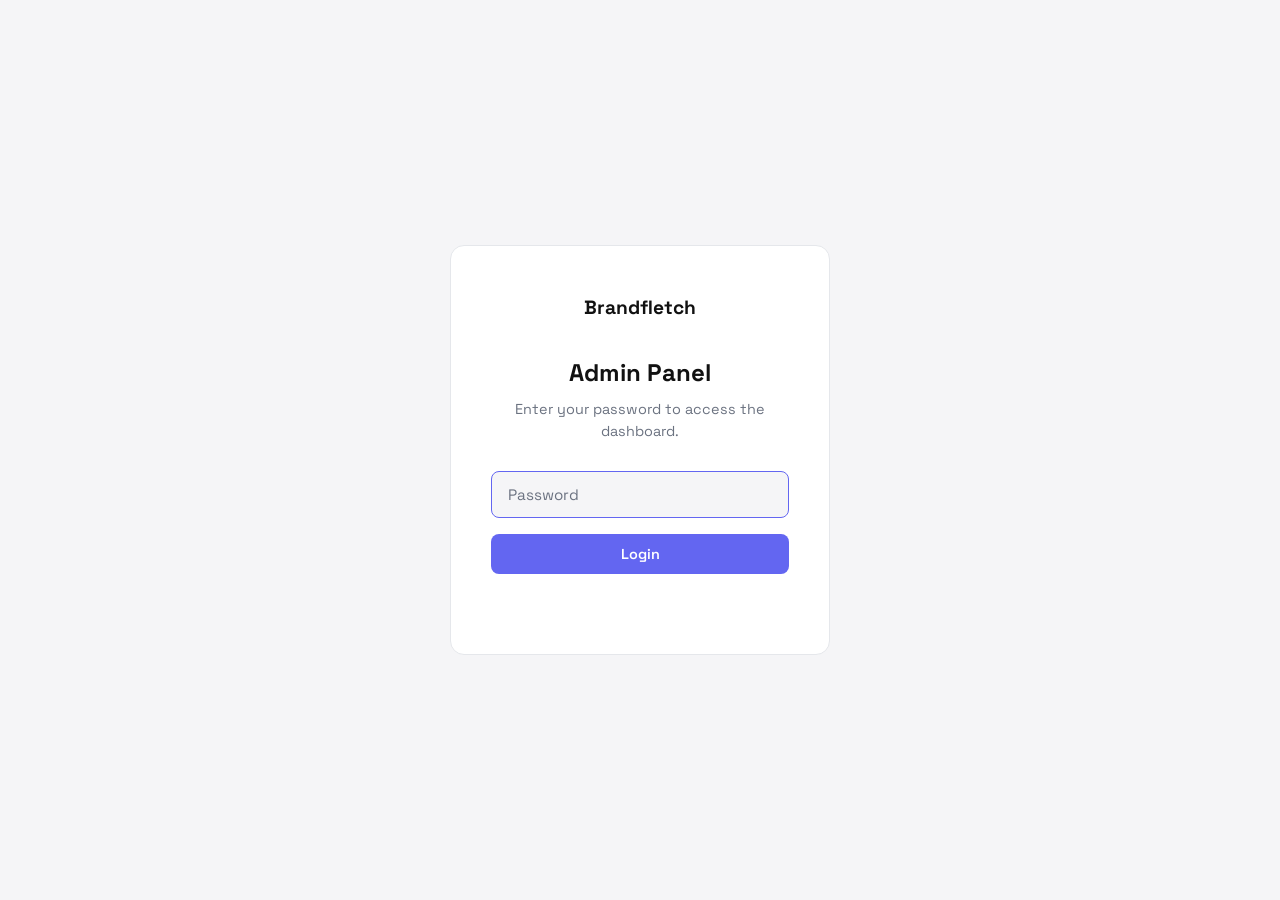
<file: admin/index.html>
<!DOCTYPE html>
<html lang="en" data-theme="light">
<head>
    <meta charset="UTF-8">
    <meta name="viewport" content="width=device-width, initial-scale=1.0">
    <meta name="robots" content="noindex, nofollow">
    <title>Admin — Brandfletch Dev Studio</title>
    <link rel="preconnect" href="https://fonts.googleapis.com">
    <link rel="preconnect" href="https://fonts.gstatic.com" crossorigin>
    <link href="https://fonts.googleapis.com/css2?family=Space+Grotesk:wght@400;500;600;700&family=JetBrains+Mono:wght@400;500&display=swap" rel="stylesheet">
    <link rel="icon" href="/assets/favicon.svg" type="image/svg+xml">
    <link rel="stylesheet" href="/admin/css/admin.css?v=2">
</head>
<body>
    <!-- LOGIN -->
    <div id="loginScreen" class="login-screen">
        <div class="login-card">
            <div class="login-logo">Brandfletch</div>
            <h1>Admin Panel</h1>
            <p class="login-sub">Enter your password to access the dashboard.</p>
            <form id="loginForm">
                <input type="password" id="loginPassword" placeholder="Password" required autofocus>
                <button type="submit" class="btn btn-primary btn-full">Login</button>
                <p id="loginError" class="login-error"></p>
            </form>
        </div>
    </div>

    <!-- DASHBOARD -->
    <div id="dashboard" class="dashboard hidden">
        <!-- Sidebar -->
        <aside class="sidebar">
            <div class="sidebar-logo">
                <span>Brandfletch</span>
            </div>
            <nav class="sidebar-nav">
                <button class="nav-item active" data-view="overview">Overview</button>
                <button class="nav-item" data-view="services">Services</button>
                <button class="nav-item" data-view="hosting">Hosting Packages</button>
                <button class="nav-item" data-view="addons">Add-ons</button>
                <button class="nav-item" data-view="domains">Domain Pricing</button>
                <button class="nav-item" data-view="projects">Projects</button>
                <button class="nav-item" data-view="clients">Clients</button>
                <button class="nav-item" data-view="clientsites">Client Sites</button>
                <button class="nav-item" data-view="invoices">Invoices</button>
                <button class="nav-item" data-view="about">About</button>
                <button class="nav-item" data-view="messages">Messages <span id="msgBadge" class="badge hidden"></span></button>
            </nav>
            <div class="sidebar-footer">
                <a href="/" target="_blank" class="sidebar-link">View Site &#8594;</a>
                <button id="logoutBtn" class="sidebar-link">Logout</button>
            </div>
        </aside>

        <!-- Main -->
        <main class="main">
            <!-- Overview -->
            <div class="view active" id="view-overview">
                <h1 class="view-title">Overview</h1>
                <div class="stats-grid">
                    <div class="stat-card">
                        <span class="stat-num" id="statServices">&mdash;</span>
                        <span class="stat-label">Services</span>
                    </div>
                    <div class="stat-card">
                        <span class="stat-num" id="statHosting">&mdash;</span>
                        <span class="stat-label">Hosting Packages</span>
                    </div>
                    <div class="stat-card">
                        <span class="stat-num" id="statProjects">&mdash;</span>
                        <span class="stat-label">Portfolio Projects</span>
                    </div>
                    <div class="stat-card">
                        <span class="stat-num" id="statClients">&mdash;</span>
                        <span class="stat-label">Clients</span>
                    </div>
                    <div class="stat-card">
                        <span class="stat-num" id="statAnnualFees">&mdash;</span>
                        <span class="stat-label">Annual Fees (MK)</span>
                    </div>
                    <div class="stat-card">
                        <span class="stat-num" id="statPendingInvoices">&mdash;</span>
                        <span class="stat-label">Pending Invoices</span>
                    </div>
                    <div class="stat-card">
                        <span class="stat-num" id="statMessages">&mdash;</span>
                        <span class="stat-label">Unread Messages</span>
                    </div>
                </div>
                <div class="recent-messages">
                    <h2>Recent Messages</h2>
                    <div id="recentMsgList" class="recent-list">
                        <p class="muted">Loading...</p>
                    </div>
                </div>
            </div>

            <!-- Services -->
            <div class="view" id="view-services">
                <div class="view-header">
                    <h1 class="view-title">Services</h1>
                    <button class="btn btn-primary" onclick="openServiceEditor()">+ Add Service</button>
                </div>
                <div id="servicesList" class="data-list">
                    <p class="muted">Loading...</p>
                </div>
            </div>

            <!-- Hosting Packages -->
            <div class="view" id="view-hosting">
                <div class="view-header">
                    <h1 class="view-title">Hosting Packages</h1>
                    <button class="btn btn-primary" onclick="openHostingEditor()">+ Add Package</button>
                </div>
                <div id="hostingList" class="data-list">
                    <p class="muted">Loading...</p>
                </div>
                <div class="content-form" style="margin-top: 32px;">
                    <label>Hosting note (shown below the pricing cards)</label>
                    <textarea id="hostingNoteInput" rows="2"></textarea>
                    <button class="btn btn-ghost" style="margin-top: 12px;" onclick="saveHostingNote()">Save Note</button>
                    <p id="hostingNoteStatus" class="form-status"></p>
                </div>
            </div>

            <!-- Add-ons -->
            <div class="view" id="view-addons">
                <div class="view-header">
                    <h1 class="view-title">Add-ons</h1>
                    <button class="btn btn-primary" onclick="openAddonEditor()">+ Add Add-on</button>
                </div>
                <div id="addonsList" class="data-list">
                    <p class="muted">Loading...</p>
                </div>
            </div>

            <!-- Domain Pricing -->
            <div class="view" id="view-domains">
                <div class="view-header">
                    <h1 class="view-title">Domain Pricing</h1>
                    <button class="btn btn-primary" onclick="openDomainPricingEditor()">+ Add TLD</button>
                </div>
                <p class="muted" style="margin-bottom: 16px;">Set custom annual pricing for each top-level domain. Prices are shown to customers during checkout.</p>
                <div id="domainPricingList" class="data-list">
                    <p class="muted">Loading...</p>
                </div>
            </div>

            <!-- Projects -->
            <div class="view" id="view-projects">
                <div class="view-header">
                    <h1 class="view-title">Projects</h1>
                    <button class="btn btn-primary" onclick="openProjectEditor()">+ Add Project</button>
                </div>
                <div id="projectsList" class="data-list">
                    <p class="muted">Loading...</p>
                </div>
            </div>


            <!-- Clients -->
            <div class="view" id="view-clients">
                <div class="view-header">
                    <h1 class="view-title">Clients</h1>
                </div>
                <div id="clientsList" class="data-list">
                    <p class="muted">Loading...</p>
                </div>
            </div>

            <!-- Client Sites -->
            <div class="view" id="view-clientsites">
                <div class="view-header">
                    <h1 class="view-title">Client Sites</h1>
                    <button class="btn btn-primary" onclick="openProjectEditor()">+ Assign Website</button>
                </div>
                <div id="clientProjectsList" class="data-list">
                    <p class="muted">Loading...</p>
                </div>
            </div>

            <!-- Invoices -->
            <div class="view" id="view-invoices">
                <div class="view-header">
                    <h1 class="view-title">Invoices</h1>
                    <button class="btn btn-primary" onclick="openInvoiceEditor()">+ Create Invoice</button>
                </div>
                <div id="invoicesList" class="data-list">
                    <p class="muted">Loading...</p>
                </div>
            </div>

            <!-- About -->
            <div class="view" id="view-about">
                <h1 class="view-title">About Section</h1>
                <form id="aboutForm" class="content-form">
                    <label>Heading</label>
                    <input type="text" id="aboutHeading" name="heading">
                    <label>Paragraph 1</label>
                    <textarea id="aboutP1" rows="3"></textarea>
                    <label>Paragraph 2</label>
                    <textarea id="aboutP2" rows="3"></textarea>
                    <label>Paragraph 3</label>
                    <textarea id="aboutP3" rows="3"></textarea>
                    <h3 class="form-section">Stats</h3>
                    <div class="stats-editor" id="statsEditor"></div>
                    <button type="submit" class="btn btn-primary">Save Changes</button>
                    <p id="aboutStatus" class="form-status"></p>
                </form>
            </div>

            <!-- Messages -->
            <div class="view" id="view-messages">
                <h1 class="view-title">Messages</h1>
                <div id="messagesList" class="data-list">
                    <p class="muted">Loading...</p>
                </div>
            </div>
        </main>
    </div>

    <!-- Service Editor Modal -->
    <div id="serviceModal" class="modal hidden">
        <div class="modal-content">
            <h2 id="serviceModalTitle">Add Service</h2>
            <form id="serviceForm">
                <input type="hidden" id="serviceId">
                <label>Title</label>
                <input type="text" id="serviceTitle" required>
                <label>Description</label>
                <textarea id="serviceDesc" rows="3"></textarea>
                <label>Revenue Model</label>
                <input type="text" id="serviceModel" placeholder="Project-based, From MWK 8,000/mo, One-time fee...">
                <div class="modal-actions">
                    <button type="button" class="btn btn-ghost" onclick="closeServiceModal()">Cancel</button>
                    <button type="submit" class="btn btn-primary">Save</button>
                </div>
            </form>
        </div>
    </div>

    <!-- Hosting Package Editor Modal -->
    <div id="hostingModal" class="modal hidden">
        <div class="modal-content">
            <h2 id="hostingModalTitle">Add Package</h2>
            <form id="hostingForm">
                <input type="hidden" id="hostingId">
                <label>Category</label>
                <select id="hostingCategory">
                    <option value="wordpress">WordPress Hosting</option>
                    <option value="cpanel">cPanel Hosting</option>
                </select>
                <label>Name</label>
                <input type="text" id="hostingName" placeholder="Starter, Business, Agency..." required>
                <label>Tagline</label>
                <input type="text" id="hostingTagline" placeholder="For a single site that just needs to be online.">
                <label>Price per month (MWK)</label>
                <input type="number" id="hostingPriceMonthly" min="0" step="500" required>
                <label>Price per year (MWK)</label>
                <input type="number" id="hostingPriceYearly" min="0" step="1000" required>
                <label>Features (one per line)</label>
                <textarea id="hostingFeatures" rows="5" placeholder="1 WordPress website&#10;5GB SSD storage&#10;Free SSL certificate"></textarea>
                <label class="checkbox-label">
                    <input type="checkbox" id="hostingHighlighted">
                    Highlighted — show "Most Popular" badge
                </label>
                <div class="modal-actions">
                    <button type="button" class="btn btn-ghost" onclick="closeHostingModal()">Cancel</button>
                    <button type="submit" class="btn btn-primary">Save</button>
                </div>
            </form>
        </div>
    </div>

    <!-- Add-on Editor Modal -->
    <div id="addonModal" class="modal hidden">
        <div class="modal-content">
            <h2 id="addonModalTitle">Add Add-on</h2>
            <form id="addonForm">
                <input type="hidden" id="addonId">
                <label>Title</label>
                <input type="text" id="addonTitle" required>
                <label>Description</label>
                <textarea id="addonDesc" rows="3"></textarea>
                <label>Revenue Model</label>
                <input type="text" id="addonModel" placeholder="From MWK 25,000/year, One-time fee...">
                <div class="modal-actions">
                    <button type="button" class="btn btn-ghost" onclick="closeAddonModal()">Cancel</button>
                    <button type="submit" class="btn btn-primary">Save</button>
                </div>
            </form>
        </div>
    </div>

    <!-- Project Editor Modal -->
    <div id="projectModal" class="modal hidden">
        <div class="modal-content">
            <h2 id="projectModalTitle">Add Project</h2>
            <form id="projectForm">
                <input type="hidden" id="projectId">
                <label>Title</label>
                <input type="text" id="projectTitle" required>
                <label>Tag / Category</label>
                <input type="text" id="projectTag" placeholder="Web App, API, Tool...">
                <label>Description</label>
                <textarea id="projectDesc" rows="3"></textarea>
                <label>Tech Stack (comma-separated)</label>
                <input type="text" id="projectStack" placeholder="React, Node.js, PostgreSQL">
                <label>Link</label>
                <input type="text" id="projectLink" placeholder="https://...">
                <label class="checkbox-label">
                    <input type="checkbox" id="projectFeatured">
                    Featured — show on homepage
                </label>
                <div class="modal-actions">
                    <button type="button" class="btn btn-ghost" onclick="closeProjectModal()">Cancel</button>
                    <button type="submit" class="btn btn-primary">Save</button>
                </div>
            </form>
        </div>
    </div>


    <!-- Project Editor Modal -->
    <div id="projectModal" class="modal hidden">
        <div class="modal-content">
            <h2 id="projectModalTitle">Assign Website to Client</h2>
            <form id="projectForm">
                <input type="hidden" id="projectId">
                <label>Client</label>
                <select id="projectCustomer" required>
                    <option value="">Select a client...</option>
                </select>
                <label>Project Name</label>
                <input type="text" id="projectName" placeholder="e.g. Corporate Website Redesign" required>
                <label>Domain</label>
                <input type="text" id="projectDomain" placeholder="example.com">
                <label>Project Type</label>
                <select id="projectType">
                    <option value="custom_website">Custom Website</option>
                    <option value="web_app">Web App</option>
                    <option value="ecommerce">E-commerce</option>
                    <option value="landing_page">Landing Page</option>
                    <option value="redesign">Redesign</option>
                </select>
                <label>Status</label>
                <select id="projectStatus">
                    <option value="planning">Planning</option>
                    <option value="in_development">In Development</option>
                    <option value="deployed">Deployed</option>
                    <option value="maintenance">Maintenance</option>
                    <option value="paused">Paused</option>
                    <option value="cancelled">Cancelled</option>
                </select>
                <label>Annual Management Fee (MWK)</label>
                <input type="number" id="projectFee" value="500000" min="0" step="10000">
                <label>Billing Cycle</label>
                <select id="projectBillingCycle">
                    <option value="annual">Annual</option>
                    <option value="monthly">Monthly</option>
                    <option value="one_time">One-time</option>
                    <option value="none">No billing</option>
                </select>
                <label>Description</label>
                <textarea id="projectDescription" rows="3" placeholder="Brief description of the project"></textarea>
                <label class="checkbox-label">
                    <input type="checkbox" id="projectBillingActive" checked>
                    Billing active — generate annual invoices
                </label>
                <label>Notes</label>
                <textarea id="projectNotes" rows="2"></textarea>
                <div class="modal-actions">
                    <button type="button" class="btn btn-ghost" onclick="closeProjectModal()">Cancel</button>
                    <button type="submit" class="btn btn-primary">Save</button>
                </div>
            </form>
        </div>
    </div>

    <!-- Invoice Editor Modal -->
    <div id="invoiceModal" class="modal hidden">
        <div class="modal-content">
            <h2 id="invoiceModalTitle">Create Invoice</h2>
            <form id="invoiceForm">
                <input type="hidden" id="invoiceId">
                <label>Client</label>
                <select id="invoiceCustomer">
                    <option value="">Select a client...</option>
                </select>
                <label>Description</label>
                <input type="text" id="invoiceDescription" placeholder="e.g. Annual management fee" required>
                <label>Amount (MWK)</label>
                <input type="number" id="invoiceAmount" value="500000" min="0" step="1000" required>
                <label>Billing Period</label>
                <select id="invoiceBillingPeriod">
                    <option value="annual">Annual</option>
                    <option value="monthly">Monthly</option>
                    <option value="one_time">One-time</option>
                    <option value="milestone">Milestone</option>
                </select>
                <label>Due Date</label>
                <input type="date" id="invoiceDueDate">
                <label>Notes</label>
                <textarea id="invoiceNotes" rows="2"></textarea>
                <div class="modal-actions">
                    <button type="button" class="btn btn-ghost" onclick="closeInvoiceModal()">Cancel</button>
                    <button type="submit" class="btn btn-primary">Create</button>
                </div>
            </form>
        </div>
    </div>

    <!-- Domain Pricing Editor Modal -->
    <div id="domainPricingModal" class="modal hidden">
        <div class="modal-content">
            <h2 id="domainPricingTitle">Add Domain Pricing</h2>
            <form id="domainPricingForm">
                <input type="hidden" id="domainPricingIndex">
                <label>TLD (e.g. .com, .net, .co.uk)</label>
                <input type="text" id="domainPricingTld" placeholder=".com" required>
                <label>Annual Price (MWK)</label>
                <input type="number" id="domainPricingPrice" placeholder="15000" min="0" step="500" required>
                <label>Description (optional)</label>
                <input type="text" id="domainPricingDesc" placeholder="Popular for businesses">
                <div class="modal-actions">
                    <button type="button" class="btn btn-ghost" onclick="closeDomainPricingModal()">Cancel</button>
                    <button type="submit" class="btn btn-primary">Save</button>
                </div>
            </form>
        </div>
    </div>

    <script src="/admin/js/admin.js"></script>
</body>
</html>
</file>
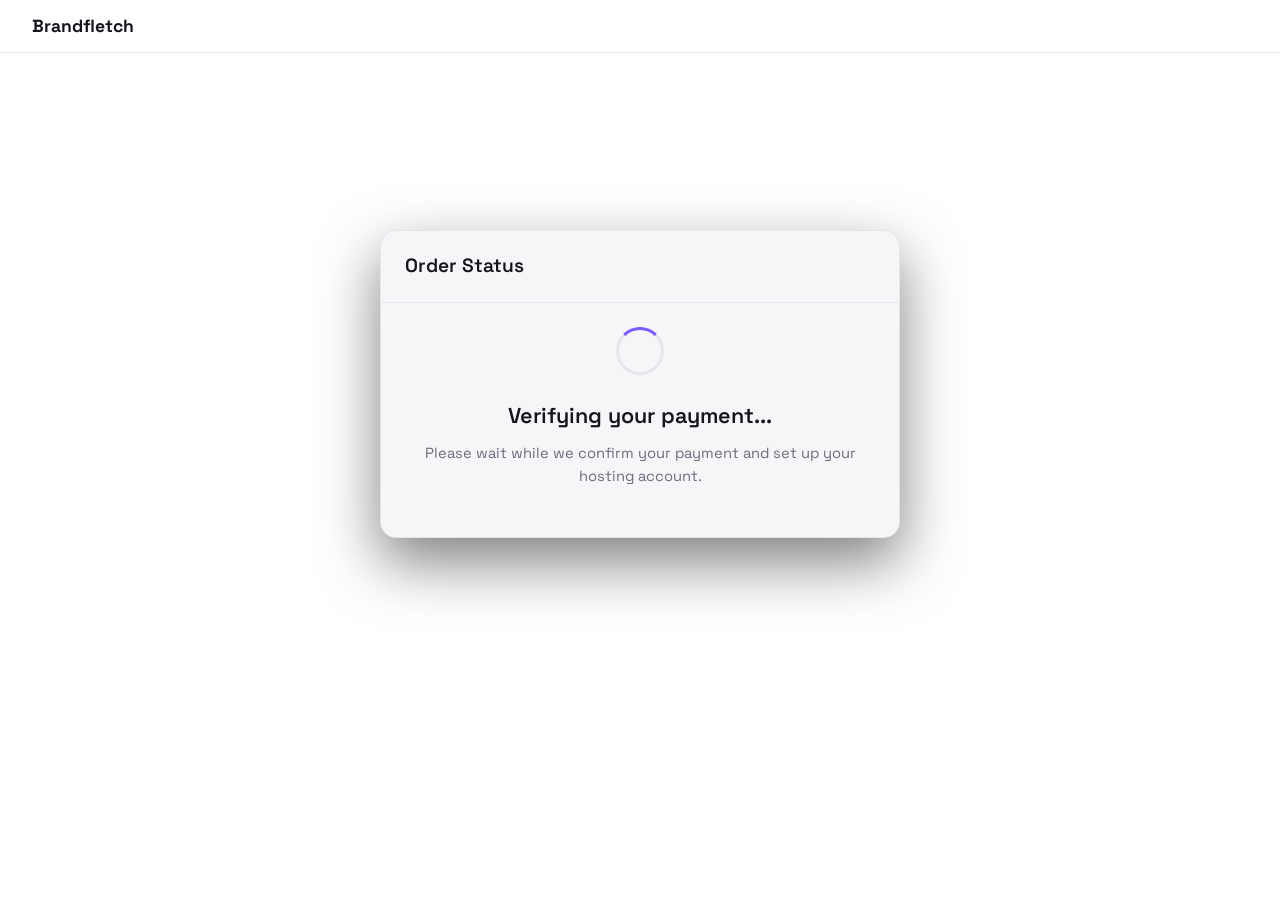
<file: order/status.html>
<!DOCTYPE html>
<html lang="en">
<head>
    <meta charset="UTF-8">
    <meta name="viewport" content="width=device-width, initial-scale=1.0">
    <title>Order Status — Brandfletch Dev Studio</title>
    <link rel="preconnect" href="https://fonts.googleapis.com">
    <link rel="preconnect" href="https://fonts.gstatic.com" crossorigin>
    <link href="https://fonts.googleapis.com/css2?family=Space+Grotesk:wght@400;500;600;700&family=JetBrains+Mono:wght@400;500&display=swap" rel="stylesheet">
    <link rel="stylesheet" href="/css/style.css">
</head>
<body>
    <nav id="nav" class="scrolled">
        <a href="/" class="nav-logo"><span class="logo-text">Brandfletch</span></a>
    </nav>

    <div class="order-status-container">
        <div class="ck-modal" style="max-width:520px;margin:4vh auto;">
            <div class="ck-modal-header">
                <h2 class="ck-title">Order Status</h2>
            </div>
            <div class="ck-modal-body" id="statusCard">
                <div class="ck-spinner-wrap">
                    <div class="ck-spinner"></div>
                </div>
                <h3 class="ck-status-heading">Verifying your payment...</h3>
                <p class="ck-status-text">Please wait while we confirm your payment and set up your hosting account.</p>
            </div>
        </div>
    </div>

    <style>
        .order-status-container {
            min-height: 80vh;
            display: flex;
            align-items: center;
            justify-content: center;
            padding: 5rem 1rem 2rem;
        }
        .ck-spinner-wrap { text-align: center; margin-bottom: 1.5rem; }
        .ck-spinner {
            width: 48px; height: 48px;
            border: 3px solid var(--border, #252533);
            border-top-color: var(--accent, #7c5cff);
            border-radius: 50%;
            margin: 0 auto;
            animation: ck-spin 0.8s linear infinite;
        }
        @keyframes ck-spin { to { transform: rotate(360deg); } }
        .ck-status-icon {
            width: 56px; height: 56px;
            border-radius: 50%;
            margin: 0 auto 1.5rem;
            display: flex; align-items: center; justify-content: center;
            font-size: 1.6rem; font-weight: 700;
        }
        .ck-icon-ok { background: #22c55e; }
        .ck-icon-ok::after { content: ''; width: 22px; height: 11px; border-left: 3px solid #fff; border-bottom: 3px solid #fff; transform: rotate(-45deg) translate(2px,-2px); }
        .ck-icon-warn { background: #f59e0b; color: #fff; }
        .ck-icon-error { background: #ef4444; }
        .ck-icon-error::before, .ck-icon-error::after { content: ''; position: absolute; width: 24px; height: 3px; background: #fff; border-radius: 2px; }
        .ck-icon-error::before { transform: rotate(45deg); }
        .ck-icon-error::after { transform: rotate(-45deg); }
        .ck-status-heading { font-size: 1.35rem; font-weight: 600; text-align: center; margin-bottom: 0.5rem; color: var(--text, #e8e8f0); }
        .ck-status-text { text-align: center; color: var(--text-muted, #8888a0); line-height: 1.6; margin-bottom: 1.5rem; font-size: 0.92rem; }
        .ck-status-btn { display: block; text-align: center; padding: 0.75rem 1.5rem; background: var(--accent, #7c5cff); color: #fff; text-decoration: none; border-radius: 10px; font-weight: 600; font-size: 0.95rem; transition: background 0.2s; }
        .ck-status-btn:hover { background: var(--accent-hover, #9479ff); }
        .ck-tx-ref { font-family: var(--font-mono, monospace); font-size: 0.8rem; color: var(--text-muted, #8888a0); text-align: center; margin-top: 1.5rem; }
        .ck-status-detail { background: var(--bg-card, #16161f); border: 1px solid var(--border, #252533); border-radius: 8px; padding: 0.75rem 1rem; margin-bottom: 1.5rem; font-size: 0.85rem; color: var(--text-muted, #8888a0); }
        .ck-status-detail strong { color: var(--text, #e8e8f0); }
    </style>

    <script>
        const params = new URLSearchParams(window.location.search);
        const txRef = params.get('tx_ref');
        const status = params.get('status');
        const card = document.getElementById('statusCard');

        const iconWrap = (cls) => '<div class="ck-status-icon ' + cls + '" style="position:relative;"></div>';
        const btn = (href, label) => '<a href="' + href + '" class="ck-status-btn">' + label + '</a>';
        const ref = '<div class="ck-tx-ref">Order ref: ' + txRef + '</div>';

        if (status === 'success') {
            card.innerHTML =
                iconWrap('ck-icon-ok') +
                '<h3 class="ck-status-heading">Payment confirmed</h3>' +
                '<p class="ck-status-text">Your hosting account is being provisioned. You will receive an email with your cPanel login details shortly.</p>' +
                btn('/', 'Back to home') + ref;
        } else if (status === 'provisioning_failed') {
            card.innerHTML =
                '<div class="ck-status-icon ck-icon-warn">!</div>' +
                '<h3 class="ck-status-heading">Payment received</h3>' +
                '<p class="ck-status-text">Your payment was successful, but we encountered an issue while provisioning your account. Our team has been notified and will set up your hosting manually within 24 hours.</p>' +
                btn('/', 'Back to home') + ref;
        } else if (status === 'failed') {
            card.innerHTML =
                '<div class="ck-status-icon ck-icon-error" style="position:relative;"></div>' +
                '<h3 class="ck-status-heading">Payment failed</h3>' +
                '<p class="ck-status-text">Your payment could not be completed. Please try again or contact us for assistance.</p>' +
                btn('/#hosting', 'Try again') + ref;
        } else if (status === 'error') {
            card.innerHTML =
                '<div class="ck-status-icon ck-icon-error" style="position:relative;"></div>' +
                '<h3 class="ck-status-heading">Something went wrong</h3>' +
                '<p class="ck-status-text">We could not verify your payment. Please contact us with your order reference.</p>' +
                btn('/#contact', 'Contact us') + ref;
        }
    </script>
</body>
</html>
</file>
<file: admin/css/admin.css>
/* Brandfletch Admin v3 - Light Theme */
/* ===================================
   BRANDFLETCH ADMIN PANEL
   =================================== */

*, *::before, *::after {
    box-sizing: border-box;
    margin: 0;
    padding: 0;
}

:root,
[data-theme="light"] {
    --bg: #f5f5f7;
    --bg-elev: #ffffff;
    --bg-card: #ffffff;
    --bg-input: #f5f5f7;
    --border: #e5e7eb;
    --border-hover: #d1d5db;
    --text: #111111;
    --text-muted: #6b7280;
    --accent: #6366f1;
    --accent-hover: #4f46e5;
    --accent-glow: rgba(99, 102, 241, 0.1);
    --danger: #ef4444;
    --success: #22c55e;
    --radius: 14px;
    --radius-sm: 8px;
    --font-display: 'Space Grotesk', sans-serif;
    --font-mono: 'JetBrains Mono', monospace;
    --ease: cubic-bezier(0.22, 1, 0.36, 1);
}

[data-theme="dark"] {
    --bg: #0a0a0f;
    --bg-elev: #131320;
    --bg-card: #16161f;
    --bg-input: #1a1a25;
    --border: #252533;
    --border-hover: #353548;
    --text: #e8e8f0;
    --text-muted: #8888a0;
    --accent: #7c5cff;
    --accent-hover: #9479ff;
    --accent-glow: rgba(124, 92, 255, 0.15);
    --danger: #f87171;
    --success: #4ade80;
}

body {
    background: var(--bg);
    color: var(--text);
    font-family: var(--font-display);
    font-size: 15px;
    line-height: 1.5;
    -webkit-font-smoothing: antialiased;
}

.hidden { display: none !important; }

/* --- Login --- */
.login-screen {
    min-height: 100vh;
    display: flex;
    align-items: center;
    justify-content: center;
    padding: 24px;
}

.login-card {
    background: var(--bg-card);
    border: 1px solid var(--border);
    border-radius: var(--radius);
    padding: 48px 40px;
    max-width: 380px;
    width: 100%;
    text-align: center;
}

.login-logo {
    display: flex;
    align-items: center;
    justify-content: center;
    gap: 8px;
    font-weight: 700;
    font-size: 1.2rem;
    margin-bottom: 32px;
}

.login-card h1 {
    font-size: 1.5rem;
    margin-bottom: 8px;
}

.login-sub {
    color: var(--text-muted);
    font-size: 0.9rem;
    margin-bottom: 28px;
}

.login-card input {
    width: 100%;
    background: var(--bg-input);
    border: 1px solid var(--border);
    border-radius: var(--radius-sm);
    padding: 13px 16px;
    color: var(--text);
    font-family: var(--font-display);
    font-size: 0.95rem;
    margin-bottom: 16px;
    transition: border-color 0.2s;
}

.login-card input:focus {
    outline: none;
    border-color: var(--accent);
}

.login-card input::placeholder { color: var(--text-muted); }

.login-error {
    color: var(--danger);
    font-size: 0.85rem;
    margin-top: 12px;
    min-height: 20px;
}

/* --- Buttons --- */
.btn {
    display: inline-flex;
    align-items: center;
    justify-content: center;
    padding: 10px 20px;
    border-radius: var(--radius-sm);
    font-family: var(--font-display);
    font-weight: 600;
    font-size: 0.9rem;
    cursor: pointer;
    transition: all 0.25s var(--ease);
    border: 1px solid transparent;
}

.btn-primary {
    background: var(--accent);
    color: #fff;
}

.btn-primary:hover {
    background: var(--accent-hover);
    transform: translateY(-1px);
}

.btn-ghost {
    border-color: var(--border);
    color: var(--text);
    background: transparent;
}

.btn-ghost:hover { border-color: var(--border-hover); }

.btn-full { width: 100%; }

.btn-danger {
    background: transparent;
    border: 1px solid var(--border);
    color: var(--danger);
    padding: 6px 12px;
    font-size: 0.8rem;
}

.btn-danger:hover {
    background: rgba(248, 113, 113, 0.1);
    border-color: var(--danger);
}

/* --- Dashboard Layout --- */
.dashboard {
    display: flex;
    min-height: 100vh;
}

.sidebar {
    width: 240px;
    background: var(--bg-elev);
    border-right: 1px solid var(--border);
    display: flex;
    flex-direction: column;
    flex-shrink: 0;
    position: fixed;
    height: 100vh;
    overflow-y: auto;
}

.sidebar-logo {
    display: flex;
    align-items: center;
    gap: 8px;
    font-weight: 700;
    padding: 22px 24px;
    border-bottom: 1px solid var(--border);
    font-size: 1.1rem;
}

.sidebar-nav {
    flex: 1;
    padding: 16px 12px;
    display: flex;
    flex-direction: column;
    gap: 4px;
}

.nav-item {
    display: flex;
    align-items: center;
    gap: 10px;
    padding: 10px 16px;
    background: none;
    border: none;
    color: var(--text-muted);
    font-family: var(--font-display);
    font-size: 0.9rem;
    cursor: pointer;
    border-radius: var(--radius-sm);
    transition: all 0.2s;
    text-align: left;
    position: relative;
}

.nav-item:hover {
    color: var(--text);
    background: rgba(255, 255, 255, 0.03);
}

.nav-item.active {
    color: var(--text);
    background: var(--accent-glow);
    font-weight: 600;
}

.badge {
    margin-left: auto;
    background: var(--accent);
    color: #fff;
    font-size: 0.7rem;
    font-weight: 700;
    padding: 2px 7px;
    border-radius: 10px;
    line-height: 1.4;
}

.sidebar-footer {
    padding: 16px 12px;
    border-top: 1px solid var(--border);
    display: flex;
    flex-direction: column;
    gap: 4px;
}

.sidebar-link {
    display: block;
    padding: 10px 16px;
    color: var(--text-muted);
    font-size: 0.85rem;
    text-decoration: none;
    background: none;
    border: none;
    cursor: pointer;
    text-align: left;
    font-family: var(--font-display);
    border-radius: var(--radius-sm);
    transition: color 0.2s;
}

.sidebar-link:hover { color: var(--text); }

/* --- Main Content --- */
.main {
    flex: 1;
    margin-left: 240px;
    padding: 40px;
    max-width: 900px;
}

.view { display: none; }
.view.active { display: block; }

.view-title {
    font-size: 1.8rem;
    font-weight: 700;
    margin-bottom: 32px;
}

.view-header {
    display: flex;
    align-items: center;
    justify-content: space-between;
    margin-bottom: 32px;
}

.view-header .view-title { margin-bottom: 0; }

/* --- Stats Grid --- */
.stats-grid {
    display: grid;
    grid-template-columns: repeat(auto-fit, minmax(200px, 1fr));
    gap: 20px;
    margin-bottom: 40px;
}

.stat-card {
    background: var(--bg-card);
    border: 1px solid var(--border);
    border-radius: var(--radius);
    padding: 24px;
    text-align: center;
}

.stat-num {
    display: block;
    font-size: 2.5rem;
    font-weight: 700;
    color: var(--accent);
    line-height: 1;
    margin-bottom: 8px;
}

.stat-label {
    font-family: var(--font-mono);
    font-size: 0.8rem;
    color: var(--text-muted);
}

/* --- Data Lists --- */
.data-list {
    display: flex;
    flex-direction: column;
    gap: 16px;
}

.data-item {
    background: var(--bg-card);
    border: 1px solid var(--border);
    border-radius: var(--radius);
    padding: 20px 24px;
    display: flex;
    align-items: flex-start;
    justify-content: space-between;
    gap: 16px;
    transition: border-color 0.2s;
}

.data-item:hover { border-color: var(--border-hover); }

.data-item-main { flex: 1; min-width: 0; }

.data-item-tag {
    font-family: var(--font-mono);
    font-size: 0.75rem;
    color: var(--accent);
    margin-bottom: 6px;
    display: block;
}

.data-item h3 {
    font-size: 1.1rem;
    margin-bottom: 4px;
}

.data-item p {
    color: var(--text-muted);
    font-size: 0.9rem;
}

.data-item-actions {
    display: flex;
    gap: 8px;
    flex-shrink: 0;
}

.data-stack {
    display: flex;
    flex-wrap: wrap;
    gap: 6px;
    margin-top: 8px;
}

.data-stack span {
    font-family: var(--font-mono);
    font-size: 0.7rem;
    color: var(--text-muted);
    background: var(--bg-elev);
    padding: 3px 8px;
    border-radius: 5px;
    border: 1px solid var(--border);
}

/* --- Messages --- */
.message-item {
    background: var(--bg-card);
    border: 1px solid var(--border);
    border-radius: var(--radius);
    padding: 20px 24px;
    margin-bottom: 12px;
}

.message-item.unread {
    border-color: var(--accent);
    border-left: 3px solid var(--accent);
}

.message-header {
    display: flex;
    align-items: center;
    justify-content: space-between;
    margin-bottom: 10px;
    gap: 12px;
    flex-wrap: wrap;
}

.message-name {
    font-weight: 600;
    font-size: 1rem;
}

.message-date {
    font-family: var(--font-mono);
    font-size: 0.8rem;
    color: var(--text-muted);
}

.message-subject {
    color: var(--accent);
    font-size: 0.9rem;
    margin-bottom: 8px;
}

.message-body {
    color: var(--text-muted);
    font-size: 0.9rem;
    line-height: 1.5;
    margin-bottom: 12px;
    white-space: pre-wrap;
}

.message-email {
    font-family: var(--font-mono);
    font-size: 0.8rem;
    color: var(--text-muted);
}

.message-actions {
    display: flex;
    gap: 8px;
    margin-top: 10px;
}

/* --- Recent Messages (Overview) --- */
.recent-messages h2 {
    font-size: 1.1rem;
    margin-bottom: 16px;
}

.recent-list {
    display: flex;
    flex-direction: column;
    gap: 10px;
}

.recent-item {
    background: var(--bg-card);
    border: 1px solid var(--border);
    border-radius: var(--radius-sm);
    padding: 14px 18px;
    display: flex;
    justify-content: space-between;
    align-items: center;
    gap: 12px;
}

.recent-item-name { font-weight: 600; font-size: 0.9rem; }
.recent-item-subject { color: var(--text-muted); font-size: 0.85rem; }
.recent-item-date { color: var(--text-muted); font-family: var(--font-mono); font-size: 0.75rem; flex-shrink: 0; }

/* --- Content Form (About) --- */
.content-form {
    max-width: 600px;
}

.content-form label {
    display: block;
    font-size: 0.85rem;
    color: var(--text-muted);
    margin-bottom: 6px;
    margin-top: 18px;
}

.content-form input,
.content-form textarea {
    width: 100%;
    background: var(--bg-input);
    border: 1px solid var(--border);
    border-radius: var(--radius-sm);
    padding: 11px 14px;
    color: var(--text);
    font-family: var(--font-display);
    font-size: 0.9rem;
    transition: border-color 0.2s;
}

.content-form input:focus,
.content-form textarea:focus {
    outline: none;
    border-color: var(--accent);
}

.form-section {
    margin-top: 32px;
    margin-bottom: 12px;
    font-size: 1rem;
}

.stats-editor {
    display: flex;
    flex-direction: column;
    gap: 12px;
    margin-bottom: 24px;
}

.stat-edit-row {
    display: flex;
    gap: 12px;
    align-items: center;
}

.stat-edit-row input {
    flex: 1;
    background: var(--bg-input);
    border: 1px solid var(--border);
    border-radius: var(--radius-sm);
    padding: 10px 14px;
    color: var(--text);
    font-family: var(--font-display);
    font-size: 0.9rem;
}

.stat-edit-row input:focus { outline: none; border-color: var(--accent); }
.stat-edit-row input:first-child { max-width: 100px; }

.form-status {
    font-size: 0.85rem;
    margin-top: 12px;
    min-height: 20px;
}

.form-status.success { color: var(--success); }
.form-status.error { color: var(--danger); }

/* --- Modal --- */
.modal {
    position: fixed;
    inset: 0;
    background: rgba(0, 0, 0, 0.6);
    backdrop-filter: blur(4px);
    z-index: 200;
    display: flex;
    align-items: center;
    justify-content: center;
    padding: 24px;
}

.modal-content {
    background: var(--bg-card);
    border: 1px solid var(--border);
    border-radius: var(--radius);
    padding: 32px;
    max-width: 460px;
    width: 100%;
    max-height: 90vh;
    overflow-y: auto;
}

.modal-content h2 {
    font-size: 1.3rem;
    margin-bottom: 24px;
}

.modal-content label {
    display: block;
    font-size: 0.85rem;
    color: var(--text-muted);
    margin-bottom: 6px;
    margin-top: 16px;
}

.modal-content input,
.modal-content textarea {
    width: 100%;
    background: var(--bg-input);
    border: 1px solid var(--border);
    border-radius: var(--radius-sm);
    padding: 11px 14px;
    color: var(--text);
    font-family: var(--font-display);
    font-size: 0.9rem;
    transition: border-color 0.2s;
}

.modal-content input:focus,
.modal-content textarea:focus {
    outline: none;
    border-color: var(--accent);
}

.modal-content input::placeholder,
.modal-content textarea::placeholder { color: var(--text-muted); }

.modal-actions {
    display: flex;
    justify-content: flex-end;
    gap: 12px;
    margin-top: 28px;
}

/* --- Utility --- */
.muted { color: var(--text-muted); font-size: 0.9rem; }

/* --- Responsive --- */
@media (max-width: 768px) {
    .sidebar {
        position: relative;
        width: 100%;
        height: auto;
        border-right: none;
        border-bottom: 1px solid var(--border);
    }

    .sidebar-nav {
        flex-direction: row;
        overflow-x: auto;
        padding: 12px;
    }

    .nav-item {
        flex-shrink: 0;
        padding: 8px 14px;
    }

    .sidebar-footer {
        flex-direction: row;
        padding: 12px;
    }

    .dashboard {
        flex-direction: column;
    }

    .main {
        margin-left: 0;
        padding: 24px;
    }
}

/* --- Featured checkbox + badge --- */
.checkbox-label {
    display: flex !important;
    align-items: center;
    gap: 8px;
    margin-top: 18px;
    color: var(--text) !important;
    font-size: 0.9rem !important;
    cursor: pointer;
}

.checkbox-label input[type="checkbox"] {
    width: auto;
    accent-color: var(--accent);
    cursor: pointer;
}

.featured-badge {
    color: var(--accent);
    font-weight: 600;
}
/* cache-bust */
</file>
<file: css/style.css>
/* ===================================
   BRANDFLETCH DEV STUDIO
   Stylesheet
   =================================== */

/* --- Reset & Base --- */
*, *::before, *::after {
    box-sizing: border-box;
    margin: 0;
    padding: 0;
}

:root {
    --bg: #ffffff;
    --bg-elev: #f6f6f9;
    --bg-card: #ffffff;
    --border: #e5e5ec;
    --text: #14141c;
    --text-muted: #6b6b7d;
    --accent: #7c5cff;
    --accent-glow: rgba(124, 92, 255, 0.10);
    --accent-hover: #6a45f5;
    --radius: 14px;
    --radius-sm: 8px;
    --max-w: 1100px;
    --font-display: 'Space Grotesk', sans-serif;
    --font-mono: 'JetBrains Mono', monospace;
    --ease: cubic-bezier(0.22, 1, 0.36, 1);
}

/* Dark theme override — opt in via data-theme="dark" on <html> */
[data-theme="dark"] {
    --bg: #0a0a0f;
    --bg-elev: #131320;
    --bg-card: #16161f;
    --border: #252533;
    --text: #e8e8f0;
    --text-muted: #8888a0;
    --accent-glow: rgba(124, 92, 255, 0.15);
    --accent-hover: #9479ff;
}

html {
    scroll-behavior: smooth;
    -webkit-text-size-adjust: 100%;
}

body {
    background: var(--bg);
    color: var(--text);
    font-family: var(--font-display);
    font-size: 16px;
    line-height: 1.6;
    overflow-x: hidden;
    -webkit-font-smoothing: antialiased;
}

a {
    color: inherit;
    text-decoration: none;
}

/* --- NAV --- */
#nav {
    position: fixed;
    top: 0;
    left: 0;
    right: 0;
    z-index: 100;
    display: flex;
    align-items: center;
    justify-content: space-between;
    padding: 18px 32px;
    transition: all 0.3s var(--ease);
    border-bottom: 1px solid transparent;
}

#nav.scrolled {
    background: rgba(255, 255, 255, 0.85);
    backdrop-filter: blur(14px);
    -webkit-backdrop-filter: blur(14px);
    border-bottom-color: var(--border);
    padding: 12px 32px;
}

[data-theme="dark"] #nav.scrolled {
    background: rgba(10, 10, 15, 0.85);
}

.nav-logo {
    display: flex;
    align-items: center;
    gap: 8px;
    font-weight: 700;
    font-size: 1.1rem;
}

.nav-links {
    display: flex;
    list-style: none;
    gap: 32px;
    align-items: center;
}

.nav-links a {
    color: var(--text-muted);
    font-size: 0.95rem;
    font-weight: 500;
    transition: color 0.2s ease;
}

.nav-links a:hover {
    color: var(--text);
}

.nav-cta {
    padding: 8px 20px;
    border: 1px solid var(--border);
    border-radius: var(--radius-sm);
    color: var(--text) !important;
    transition: all 0.2s ease;
}

.nav-cta:hover {
    border-color: var(--accent) !important;
    background: var(--accent-glow);
}

.nav-toggle {
    display: none;
    background: none;
    border: none;
    cursor: pointer;
    flex-direction: column;
    gap: 5px;
}

.nav-toggle span {
    width: 24px;
    height: 2px;
    background: var(--text);
    border-radius: 2px;
    transition: all 0.3s ease;
}

/* --- HERO --- */
#hero {
    min-height: 100vh;
    display: flex;
    align-items: center;
    justify-content: center;
    position: relative;
    padding: 80px 32px 40px;
    text-align: center;
}

.hero-content {
    max-width: 720px;
    position: relative;
    z-index: 2;
}

.hero-tag {
    font-family: var(--font-mono);
    color: var(--accent);
    font-size: 0.9rem;
    margin-bottom: 20px;
    opacity: 0;
    animation: fadeUp 0.8s var(--ease) 0.1s forwards;
}

.hero-content h1 {
    font-size: clamp(2.2rem, 6vw, 4rem);
    font-weight: 700;
    line-height: 1.1;
    letter-spacing: -0.02em;
    margin-bottom: 24px;
    opacity: 0;
    animation: fadeUp 0.8s var(--ease) 0.25s forwards;
}

.accent {
    color: var(--accent);
}

.hero-sub {
    color: var(--text-muted);
    font-size: 1.15rem;
    max-width: 520px;
    margin: 0 auto 36px;
    opacity: 0;
    animation: fadeUp 0.8s var(--ease) 0.4s forwards;
}

.hero-actions {
    display: flex;
    gap: 16px;
    justify-content: center;
    opacity: 0;
    animation: fadeUp 0.8s var(--ease) 0.55s forwards;
}

/* --- Buttons --- */
.btn {
    display: inline-flex;
    align-items: center;
    justify-content: center;
    padding: 13px 28px;
    border-radius: var(--radius-sm);
    font-family: var(--font-display);
    font-weight: 600;
    font-size: 0.95rem;
    cursor: pointer;
    transition: all 0.25s var(--ease);
    border: 1px solid transparent;
}

.btn-primary {
    background: var(--accent);
    color: #fff;
    box-shadow: 0 0 0 0 var(--accent-glow);
}

.btn-primary:hover {
    background: var(--accent-hover);
    box-shadow: 0 0 30px var(--accent-glow);
    transform: translateY(-2px);
}

.btn-ghost {
    border-color: var(--border);
    color: var(--text);
}

.btn-ghost:hover {
    border-color: var(--accent);
    color: var(--accent);
}

.btn-outline {
    border: 1px solid var(--border);
    color: var(--text);
    display: inline-flex;
    margin-top: 8px;
}

.btn-outline:hover {
    border-color: var(--accent);
    color: var(--accent);
}

/* --- Hero grid bg --- */
.hero-grid {
    position: absolute;
    inset: 0;
    background-image:
        linear-gradient(var(--border) 1px, transparent 1px),
        linear-gradient(90deg, var(--border) 1px, transparent 1px);
    background-size: 60px 60px;
    mask-image: radial-gradient(ellipse at center, black 30%, transparent 75%);
    -webkit-mask-image: radial-gradient(ellipse at center, black 30%, transparent 75%);
    opacity: 0.35;
    z-index: 0;
}

/* --- Marquee --- */
.marquee {
    overflow: hidden;
    border-block: 1px solid var(--border);
    background: var(--bg-elev);
    padding: 18px 0;
    white-space: nowrap;
}

.marquee-track {
    display: inline-flex;
    gap: 32px;
    font-family: var(--font-mono);
    font-size: 1.1rem;
    color: var(--text-muted);
    animation: scroll 24s linear infinite;
    padding-left: 100%;
}

.marquee-track span:nth-child(even) {
    color: var(--accent);
}

/* --- Sections --- */
section {
    padding: 100px 32px;
    max-width: var(--max-w);
    margin: 0 auto;
}

.section-head {
    margin-bottom: 56px;
}

.section-label {
    font-family: var(--font-mono);
    color: var(--accent);
    font-size: 0.85rem;
    margin-bottom: 10px;
    display: block;
}

.section-head h2 {
    font-size: clamp(1.8rem, 4vw, 2.8rem);
    font-weight: 700;
    letter-spacing: -0.02em;
}

/* --- Work Grid --- */
.work-grid {
    display: grid;
    grid-template-columns: repeat(auto-fill, minmax(min(320px, 100%), 1fr));
    gap: 24px;
}

.work-card {
    background: var(--bg-card);
    border: 1px solid var(--border);
    border-radius: var(--radius);
    padding: 28px;
    transition: all 0.3s var(--ease);
    cursor: pointer;
    position: relative;
    overflow: hidden;
}

.work-card::before {
    content: '';
    position: absolute;
    top: 0;
    left: 0;
    right: 0;
    height: 3px;
    background: var(--accent);
    transform: scaleX(0);
    transform-origin: left;
    transition: transform 0.4s var(--ease);
}

.work-card:hover {
    border-color: var(--accent);
    transform: translateY(-4px);
}

.work-card:hover::before {
    transform: scaleX(1);
}

.work-card-tag {
    font-family: var(--font-mono);
    font-size: 0.75rem;
    color: var(--accent);
    margin-bottom: 12px;
    display: block;
}

.work-card h3 {
    font-size: 1.25rem;
    margin-bottom: 10px;
}

.work-card p {
    color: var(--text-muted);
    font-size: 0.95rem;
    margin-bottom: 16px;
}

.work-stack {
    display: flex;
    flex-wrap: wrap;
    gap: 8px;
}

.work-stack span {
    font-family: var(--font-mono);
    font-size: 0.75rem;
    color: var(--text-muted);
    background: var(--bg-elev);
    padding: 4px 10px;
    border-radius: 6px;
    border: 1px solid var(--border);
}

/* --- Services --- */
.services-grid {
    display: grid;
    grid-template-columns: repeat(auto-fit, minmax(min(240px, 100%), 1fr));
    gap: 24px;
}

.service-card {
    background: var(--bg-card);
    border: 1px solid var(--border);
    border-radius: var(--radius);
    padding: 32px 28px;
    transition: all 0.3s var(--ease);
}

.service-card:hover {
    border-color: var(--accent);
    transform: translateY(-3px);
}

.service-card h3 {
    font-size: 1.2rem;
    margin-bottom: 10px;
}

.service-card p {
    color: var(--text-muted);
    font-size: 0.95rem;
}
.service-model {
    display: inline-block;
    font-family: var(--font-mono);
    font-size: 0.72rem;
    color: var(--accent);
    background: var(--accent-glow);
    padding: 3px 10px;
    border-radius: 4px;
    margin-bottom: 14px;
    letter-spacing: 0.02em;
    min-width: 0;
}

/* --- Hosting group headers --- */
.hosting-group {
    margin-bottom: 56px;
}

.hosting-group:last-of-type {
    margin-bottom: 24px;
}

.hosting-group-title {
    font-family: var(--font-mono);
    font-size: 0.85rem;
    color: var(--text-muted);
    text-transform: uppercase;
    letter-spacing: 0.08em;
    margin-bottom: 24px;
    padding-bottom: 12px;
    border-bottom: 1px solid var(--border);
}


/* --- About --- */
.about-wrap {
    display: grid;
    grid-template-columns: 1.5fr 1fr;
    gap: 64px;
    align-items: center;
    min-width: 0;
}

.about-text {
    min-width: 0;
}

.about-text h2 {
    font-size: clamp(1.8rem, 4vw, 2.8rem);
    margin-bottom: 20px;
    letter-spacing: -0.02em;
    overflow-wrap: break-word;
    word-break: break-word;
}

.about-text p {
    color: var(--text-muted);
    margin-bottom: 16px;
    max-width: min(480px, 100%);
    overflow-wrap: break-word;
    word-break: break-word;
}

.about-stats {
    display: flex;
    flex-direction: column;
    gap: 32px;
}

.stat {
    text-align: center;
    padding: 24px;
    background: var(--bg-card);
    border: 1px solid var(--border);
    border-radius: var(--radius);
}

.stat-num {
    display: block;
    font-size: 2.5rem;
    font-weight: 700;
    color: var(--accent);
}

.stat-label {
    font-family: var(--font-mono);
    font-size: 0.85rem;
    color: var(--text-muted);
}

/* --- Contact --- */
#contact {
    text-align: center;
    padding-top: 120px;
    padding-bottom: 120px;
}

.contact-wrap {
    max-width: 560px;
    margin: 0 auto;
}

.contact-wrap h2 {
    font-size: clamp(2rem, 5vw, 3.2rem);
    margin-bottom: 16px;
    letter-spacing: -0.02em;
}

.contact-sub {
    color: var(--text-muted);
    margin-bottom: 40px;
    font-size: 1.1rem;
}

/* --- Contact Form --- */
.contact-form {
    display: flex;
    flex-direction: column;
    gap: 14px;
    margin-bottom: 32px;
    text-align: left;
}

.form-row {
    display: flex;
    gap: 14px;
}

.form-row input {
    flex: 1;
}

.contact-form input,
.contact-form textarea {
    background: var(--bg-card);
    border: 1px solid var(--border);
    border-radius: var(--radius-sm);
    padding: 13px 16px;
    color: var(--text);
    font-family: var(--font-display);
    font-size: 0.95rem;
    transition: border-color 0.2s ease;
    width: 100%;
    resize: vertical;
}

.contact-form input::placeholder,
.contact-form textarea::placeholder {
    color: var(--text-muted);
}

.contact-form input:focus,
.contact-form textarea:focus {
    outline: none;
    border-color: var(--accent);
}

.contact-form button {
    align-self: flex-start;
    margin-top: 4px;
}

.form-status {
    font-size: 0.9rem;
    margin-top: 8px;
    min-height: 20px;
    transition: opacity 0.3s ease;
}

.form-status.success {
    color: #4ade80;
}

.form-status.error {
    color: #f87171;
}

.form-status.sending {
    color: var(--text-muted);
}

.contact-links {
    display: flex;
    gap: 16px;
    justify-content: center;
    flex-wrap: wrap;
}

.contact-link {
    display: flex;
    align-items: center;
    gap: 10px;
    padding: 14px 28px;
    border: 1px solid var(--border);
    border-radius: var(--radius-sm);
    font-weight: 500;
    transition: all 0.25s var(--ease);
}

.contact-link:hover {
    border-color: var(--accent);
    color: var(--accent);
    transform: translateY(-2px);
}

/* --- Footer --- */
footer {
    border-top: 1px solid var(--border);
    padding: 32px;
    text-align: center;
}

.footer-inner {
    display: flex;
    align-items: center;
    justify-content: center;
    gap: 10px;
    color: var(--text-muted);
    font-size: 0.9rem;
    flex-wrap: wrap;
}

.footer-sep {
    color: var(--accent);
}

/* --- Animations --- */
@keyframes fadeUp {
    from {
        opacity: 0;
        transform: translateY(24px);
    }
    to {
        opacity: 1;
        transform: translateY(0);
    }
}

@keyframes scroll {
    from { transform: translateX(0); }
    to { transform: translateX(-50%); }
}

.reveal {
    opacity: 0;
    transform: translateY(30px);
    transition: opacity 0.7s var(--ease), transform 0.7s var(--ease);
}

.reveal.visible {
    opacity: 1;
    transform: translateY(0);
}



/* --- About (expanded company profile) --- */
.about-text h3 {
    font-size: clamp(1.6rem, 3.5vw, 2.2rem);
    margin-bottom: 20px;
    letter-spacing: -0.02em;
    overflow-wrap: break-word;
    word-break: break-word;
}

.about-profile-grid {
    display: grid;
    grid-template-columns: repeat(auto-fit, minmax(min(260px, 100%), 1fr));
    gap: 24px;
    margin-top: 56px;
}

.capability-card {
    background: var(--bg-card);
    border: 1px solid var(--border);
    border-radius: var(--radius);
    padding: 28px;
    min-width: 0;
}

.capability-card h3 {
    font-size: 1.1rem;
    margin-bottom: 12px;
    letter-spacing: -0.01em;
}

.capability-card p {
    color: var(--text-muted);
    font-size: 0.92rem;
    margin-bottom: 16px;
}

.capability-items {
    list-style: none;
    padding: 0;
    display: flex;
    flex-wrap: wrap;
    gap: 8px;
}

.capability-items li {
    font-family: var(--font-mono);
    font-size: 0.75rem;
    color: var(--text-muted);
    background: var(--bg-elev);
    border: 1px solid var(--border);
    padding: 4px 10px;
    border-radius: var(--radius-sm);
    min-width: 0;
}

.about-industries {
    margin-top: 56px;
    padding-top: 40px;
    border-top: 1px solid var(--border);
}

.industry-tags {
    display: flex;
    flex-wrap: wrap;
    gap: 10px;
    margin-top: 20px;
}

.industry-tags span {
    font-family: var(--font-mono);
    font-size: 0.8rem;
    color: var(--text);
    background: var(--accent-glow);
    border: 1px solid var(--accent);
    padding: 6px 14px;
    border-radius: 100px;
    min-width: 0;
}

.about-cta {
    margin-top: 56px;
    text-align: center;
    padding: 48px 24px;
    background: var(--bg-card);
    border: 1px solid var(--border);
    border-radius: var(--radius);
}

.about-cta p {
    font-size: 1.15rem;
    margin-bottom: 20px;
    color: var(--text);
}

.about-cta .btn {
    font-size: 0.95rem;
    padding: 14px 32px;
}

/* --- Responsive --- */
@media (max-width: 768px) {
    .nav-links {
        position: fixed;
        top: 0;
        right: -100%;
        height: 100vh;
        width: 260px;
        background: var(--bg-elev);
        flex-direction: column;
        justify-content: center;
        gap: 24px;
        transition: right 0.4s var(--ease);
        border-left: 1px solid var(--border);
        padding: 40px;
    }

    .nav-links.open {
        right: 0;
    }

    .nav-toggle {
        display: flex;
        z-index: 101;
    }

    .nav-toggle.active span:nth-child(1) {
        transform: rotate(45deg) translate(5px, 5px);
    }
    .nav-toggle.active span:nth-child(2) {
        opacity: 0;
    }
    .nav-toggle.active span:nth-child(3) {
        transform: rotate(-45deg) translate(5px, -5px);
    }

    .about-wrap {
        grid-template-columns: 1fr;
        gap: 40px;
    }

    .about-stats {
        flex-direction: row;
        flex-wrap: wrap;
        justify-content: flex-start;
        gap: 12px;
        min-width: 0;
    }

    .stat {
        flex: 1 1 40%;
        min-width: 0;
        padding: 14px 10px;
    }

    .stat-num {
        font-size: 1.5rem;
    }

    .stat-label {
        font-size: 0.72rem;
        overflow-wrap: break-word;
    }

    .about-profile-grid {
        gap: 16px;
    }

    .capability-card {
        padding: 20px;
    }

    .about-cta {
        padding: 32px 20px;
        margin-top: 40px;
    }

    .industry-tags span {
        font-size: 0.72rem;
        padding: 5px 12px;
    }

    .form-row {
        flex-direction: column;
    }

    section {
        padding: 70px 24px;
    }

    #hero {
        padding: 100px 24px 40px;
    }
}

@media (max-width: 480px) {
    .hero-actions {
        flex-direction: column;
    }

    .btn {
        width: 100%;
    }
}

/* --- Pricing / Hosting --- */
.pricing-grid {
    display: grid;
    grid-template-columns: repeat(auto-fit, minmax(min(280px, 100%), 1fr));
    gap: 24px;
}

.pricing-card {
    background: var(--bg-card);
    border: 1px solid var(--border);
    border-radius: var(--radius);
    padding: 32px 28px;
    display: flex;
    flex-direction: column;
    position: relative;
    transition: all 0.3s var(--ease);
}

.pricing-card:hover {
    border-color: var(--accent);
    transform: translateY(-3px);
}

.pricing-card-highlight {
    border-color: var(--accent);
    box-shadow: 0 0 40px var(--accent-glow);
}

.pricing-badge {
    position: absolute;
    top: -12px;
    right: 24px;
    background: var(--accent);
    color: #fff;
    font-size: 0.75rem;
    font-weight: 600;
    padding: 5px 14px;
    border-radius: 999px;
}

.pricing-card h3 {
    font-size: 1.4rem;
    margin-bottom: 8px;
}

.pricing-tagline {
    color: var(--text-muted);
    font-size: 0.9rem;
    margin-bottom: 20px;
    min-height: 42px;
}

.pricing-amount {
    display: flex;
    align-items: baseline;
    gap: 6px;
    margin-bottom: 4px;
}

.pricing-price {
    font-size: 1.8rem;
    font-weight: 700;
    color: var(--text);
}

.pricing-period {
    color: var(--text-muted);
    font-size: 0.9rem;
}

.pricing-yearly {
    color: var(--text-muted);
    font-size: 0.85rem;
    font-family: var(--font-mono);
    margin-bottom: 24px;
}

.pricing-features {
    list-style: none;
    display: flex;
    flex-direction: column;
    gap: 10px;
    margin-bottom: 28px;
    flex: 1;
}

.pricing-features li {
    color: var(--text-muted);
    font-size: 0.9rem;
    padding-left: 18px;
    position: relative;
}

.pricing-features li::before {
    content: '';
    position: absolute;
    left: 0;
    top: 8px;
    width: 8px;
    height: 8px;
    background: var(--accent);
    border-radius: 2px;
}

.pricing-cta {
    width: 100%;
}

.hosting-note {
    color: var(--text-muted);
    font-size: 0.9rem;
    margin-top: 32px;
    max-width: 640px;
    line-height: 1.6;
}

/* --- Add-ons --- */
.addon-grid {
    display: grid;
    grid-template-columns: repeat(auto-fit, minmax(min(240px, 100%), 1fr));
    gap: 24px;
}

.addon-card {
    background: var(--bg-card);
    border: 1px solid var(--border);
    border-radius: var(--radius);
    padding: 28px;
    transition: all 0.3s var(--ease);
}

.addon-card:hover {
    border-color: var(--accent);
    transform: translateY(-3px);
}

.addon-card h3 {
    font-size: 1.1rem;
    margin-bottom: 10px;
}

.addon-card p {
    color: var(--text-muted);
    font-size: 0.9rem;
}

@media (max-width: 768px) {
    .pricing-grid {
        grid-template-columns: 1fr;
    }
}

/* ===================================
   CHECKOUT — Multi-step modal
   =================================== */

/* Overlay */
.ck-overlay {
    display: none;
    position: fixed;
    inset: 0;
    background: rgba(0, 0, 0, 0.75);
    backdrop-filter: blur(4px);
    -webkit-backdrop-filter: blur(4px);
    z-index: 9999;
    align-items: flex-start;
    justify-content: center;
    overflow-y: auto;
    padding: 1rem;
}

/* Modal shell */
.ck-modal {
    max-width: 560px;
    width: 100%;
    margin: 2vh auto;
    background: var(--bg-elev, #131320);
    border: 1px solid var(--border, #252533);
    border-radius: 16px;
    overflow: hidden;
    box-shadow: 0 24px 60px rgba(0, 0, 0, 0.5);
    animation: ck-slide-up 0.3s var(--ease, cubic-bezier(0.22,1,0.36,1));
}

@keyframes ck-slide-up {
    from { opacity: 0; transform: translateY(20px); }
    to { opacity: 1; transform: translateY(0); }
}

/* Header */
.ck-modal-header {
    display: flex;
    justify-content: space-between;
    align-items: center;
    padding: 1.25rem 1.5rem;
    border-bottom: 1px solid var(--border, #252533);
}

.ck-title {
    font-size: 1.2rem;
    font-weight: 600;
    color: var(--text, #e8e8f0);
}

.ck-close {
    background: none;
    border: none;
    color: var(--text-muted, #8888a0);
    font-size: 1.5rem;
    cursor: pointer;
    padding: 0.25rem 0.5rem;
    line-height: 1;
    transition: color 0.2s;
}
.ck-close:hover { color: var(--text, #e8e8f0); }

/* Body */
.ck-modal-body {
    padding: 1.5rem;
}

/* Step indicator */
.ck-steps {
    display: flex;
    align-items: center;
    margin-bottom: 2rem;
    gap: 0.25rem;
}

.ck-step {
    display: flex;
    align-items: center;
    gap: 0.4rem;
    flex-shrink: 0;
}

.ck-step-num {
    display: flex;
    align-items: center;
    justify-content: center;
    width: 28px;
    height: 28px;
    border-radius: 50%;
    border: 1.5px solid var(--border, #252533);
    background: transparent;
    color: var(--text-muted, #8888a0);
    font-size: 0.8rem;
    font-weight: 600;
    transition: all 0.3s var(--ease, cubic-bezier(0.22,1,0.36,1));
}

.ck-step.active .ck-step-num {
    border-color: var(--accent, #7c5cff);
    background: var(--accent, #7c5cff);
    color: #fff;
}

.ck-step.done .ck-step-num {
    border-color: #22c55e;
    background: #22c55e;
    color: #fff;
}
.ck-step.done .ck-step-num::after {
    content: '';
    width: 10px;
    height: 5px;
    border-left: 2px solid #fff;
    border-bottom: 2px solid #fff;
    transform: rotate(-45deg) translate(1px, -1px);
}

.ck-step-label {
    font-size: 0.8rem;
    color: var(--text-muted, #8888a0);
    font-weight: 500;
    white-space: nowrap;
}
.ck-step.active .ck-step-label { color: var(--text, #e8e8f0); }
.ck-step.done .ck-step-label { color: #22c55e; }

.ck-step-line {
    flex: 1;
    min-width: 16px;
    height: 1.5px;
    background: var(--border, #252533);
    transition: background 0.3s;
}
.ck-step-line.done { background: #22c55e; }

/* Sections */
.ck-section {
    margin-bottom: 0;
}

.ck-label {
    font-size: 0.78rem;
    font-family: var(--font-mono, 'JetBrains Mono', monospace);
    color: var(--text-muted, #8888a0);
    margin-bottom: 0.75rem;
    text-transform: uppercase;
    letter-spacing: 0.05em;
}

.ck-hint {
    font-size: 0.82rem;
    color: var(--text-muted, #8888a0);
    margin-top: 0.6rem;
    line-height: 1.5;
}

/* Plan box */
.ck-plan-box {
    display: flex;
    justify-content: space-between;
    align-items: center;
    padding: 1.25rem;
    background: var(--bg-card, #16161f);
    border: 1px solid var(--border, #252533);
    border-radius: 12px;
}

.ck-plan-badge {
    display: inline-block;
    background: var(--accent, #7c5cff);
    color: #fff;
    padding: 0.3rem 0.8rem;
    border-radius: 6px;
    font-size: 0.82rem;
    font-weight: 600;
    margin-bottom: 0.5rem;
}

.ck-plan-price {
    display: flex;
    align-items: baseline;
    gap: 0.3rem;
}
.ck-price-amount {
    font-size: 1.4rem;
    font-weight: 600;
    color: var(--text, #e8e8f0);
}
.ck-price-period {
    color: var(--text-muted, #8888a0);
    font-size: 0.88rem;
}

/* Billing toggle */
.ck-billing-toggle {
    display: flex;
    gap: 0.4rem;
}
.ck-toggle-btn {
    padding: 0.45rem 0.85rem;
    border-radius: 8px;
    border: 1px solid var(--border, #252533);
    background: transparent;
    color: var(--text-muted, #8888a0);
    font-size: 0.82rem;
    font-weight: 500;
    cursor: pointer;
    font-family: inherit;
    transition: all 0.2s;
}
.ck-toggle-btn.active {
    background: var(--accent, #7c5cff);
    color: #fff;
    border-color: var(--accent, #7c5cff);
}

/* Domain tabs */
.ck-domain-tabs {
    display: flex;
    gap: 0.4rem;
    margin-bottom: 1rem;
}
.ck-tab {
    flex: 1;
    padding: 0.65rem;
    border-radius: 8px;
    border: 1px solid var(--border, #252533);
    background: transparent;
    color: var(--text-muted, #8888a0);
    font-size: 0.85rem;
    cursor: pointer;
    font-family: inherit;
    transition: all 0.2s;
}
.ck-tab.active {
    background: var(--accent, #7c5cff);
    color: #fff;
    border-color: var(--accent, #7c5cff);
}

/* Inputs */
.ck-input-group {
    display: flex;
    gap: 0.5rem;
}

.ck-input {
    flex: 1;
    padding: 0.7rem 0.85rem;
    border-radius: 8px;
    border: 1px solid var(--border, #252533);
    background: var(--bg, #0a0a0f);
    color: var(--text, #e8e8f0);
    font-size: 0.92rem;
    font-family: inherit;
    outline: none;
    transition: border-color 0.2s;
    width: 100%;
}
.ck-input:focus {
    border-color: var(--accent, #7c5cff);
}
.ck-input::placeholder { color: var(--text-muted, #8888a0); }

.ck-input-full { width: 100%; margin-bottom: 0.75rem; }

.ck-btn-input {
    padding: 0.7rem 1.1rem;
    border-radius: 8px;
    border: none;
    background: var(--accent, #7c5cff);
    color: #fff;
    font-weight: 500;
    font-size: 0.85rem;
    cursor: pointer;
    font-family: inherit;
    white-space: nowrap;
    transition: background 0.2s;
}
.ck-btn-input:hover { background: var(--accent-hover, #9479ff); }
.ck-btn-input:disabled { opacity: 0.5; cursor: default; }

/* Domain result */
.ck-domain-result {
    margin-top: 0.6rem;
    font-size: 0.85rem;
    min-height: 1.2rem;
    line-height: 1.5;
}
.ck-domain-ok { color: #22c55e; }
.ck-domain-error { color: #ef4444; }
.ck-domain-warn { color: #f59e0b; }
.ck-domain-checking { color: var(--text-muted, #8888a0); }

/* Form grid */
.ck-form-grid {
    display: grid;
    grid-template-columns: 1fr 1fr;
    gap: 0.75rem;
    margin-bottom: 0.75rem;
}

/* Review */
.ck-review {
    display: flex;
    flex-direction: column;
    gap: 1.25rem;
}

.ck-review-section {
    padding-bottom: 1rem;
    border-bottom: 1px solid var(--border, #252533);
}
.ck-review-section:last-of-type {
    border-bottom: none;
}

.ck-review-row {
    display: flex;
    justify-content: space-between;
    align-items: center;
    font-size: 0.9rem;
    color: var(--text, #e8e8f0);
    padding: 0.35rem 0;
}
.ck-review-row span:first-child {
    color: var(--text-muted, #8888a0);
}

.ck-review-total {
    padding-top: 0.5rem;
    border-top: 2px solid var(--border, #252533);
}
.ck-total-amount {
    font-size: 1.2rem !important;
    font-weight: 600;
    color: var(--accent, #7c5cff) !important;
}

/* Actions */
.ck-actions {
    display: flex;
    justify-content: space-between;
    gap: 0.75rem;
    margin-top: 1.75rem;
}

.ck-btn-primary {
    flex: 1;
    padding: 0.85rem 1.5rem;
    border-radius: 10px;
    border: none;
    background: var(--accent, #7c5cff);
    color: #fff;
    font-weight: 600;
    font-size: 0.95rem;
    cursor: pointer;
    font-family: inherit;
    transition: background 0.2s;
}
.ck-btn-primary:hover { background: var(--accent-hover, #9479ff); }
.ck-btn-primary:disabled { opacity: 0.5; cursor: default; }

.ck-btn-secondary {
    padding: 0.85rem 1.25rem;
    border-radius: 10px;
    border: 1px solid var(--border, #252533);
    background: transparent;
    color: var(--text-muted, #8888a0);
    font-weight: 500;
    font-size: 0.95rem;
    cursor: pointer;
    font-family: inherit;
    transition: all 0.2s;
}
.ck-btn-secondary:hover { color: var(--text, #e8e8f0); border-color: var(--text-muted, #8888a0); }

/* Error */
.ck-error {
    margin-top: 0.85rem;
    color: #ef4444;
    font-size: 0.85rem;
    text-align: center;
}

/* Mobile */
@media (max-width: 540px) {
    .ck-modal { margin: 0; border-radius: 0; min-height: 100vh; }
    .ck-overlay { padding: 0; }
    .ck-modal-body { padding: 1.25rem 1rem; }
    .ck-step-label { display: none; }
    .ck-step-line { min-width: 12px; }
    .ck-plan-box { flex-direction: column; gap: 1rem; align-items: flex-start; }
    .ck-form-grid { grid-template-columns: 1fr; }
    .ck-actions { flex-direction: column-reverse; }
    .ck-btn-primary, .ck-btn-secondary { width: 100%; }
}
</file>
